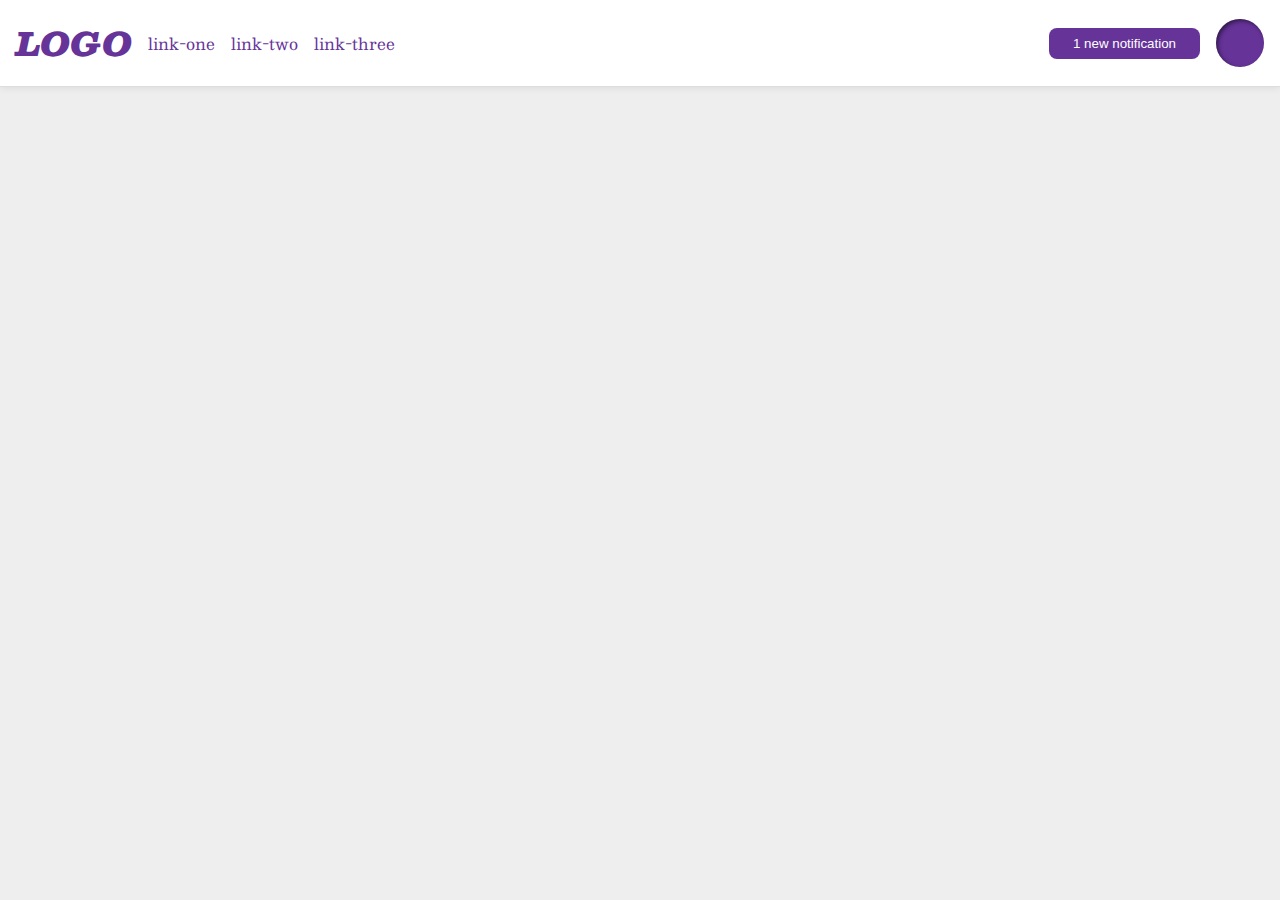
<file: flex/03-flex-header-2/index.html>
<!DOCTYPE html>
<html lang="en">
<head>
  <meta charset="UTF-8">
  <meta http-equiv="X-UA-Compatible" content="IE=edge">
  <meta name="viewport" content="width=device-width, initial-scale=1.0">
  <title>Flex Header 2</title>
  <link rel="stylesheet" href="style.css">
</head>
<body>
  <div class="header">
    <div class="left">
      <div class="logo">
        LOGO
      </div>
      <ul class="links">
        <li><a href="google.com">link-one</a></li>
        <li><a href="google.com">link-two</a></li>
        <li><a href="google.com">link-three</a></li>
      </ul>
    </div>
    <div class="right">
      <button class="notifications">
        1 new notification
      </button>
      <div class="profile-image"></div>
    </div>
  </div>
</body>
</html>
</file>
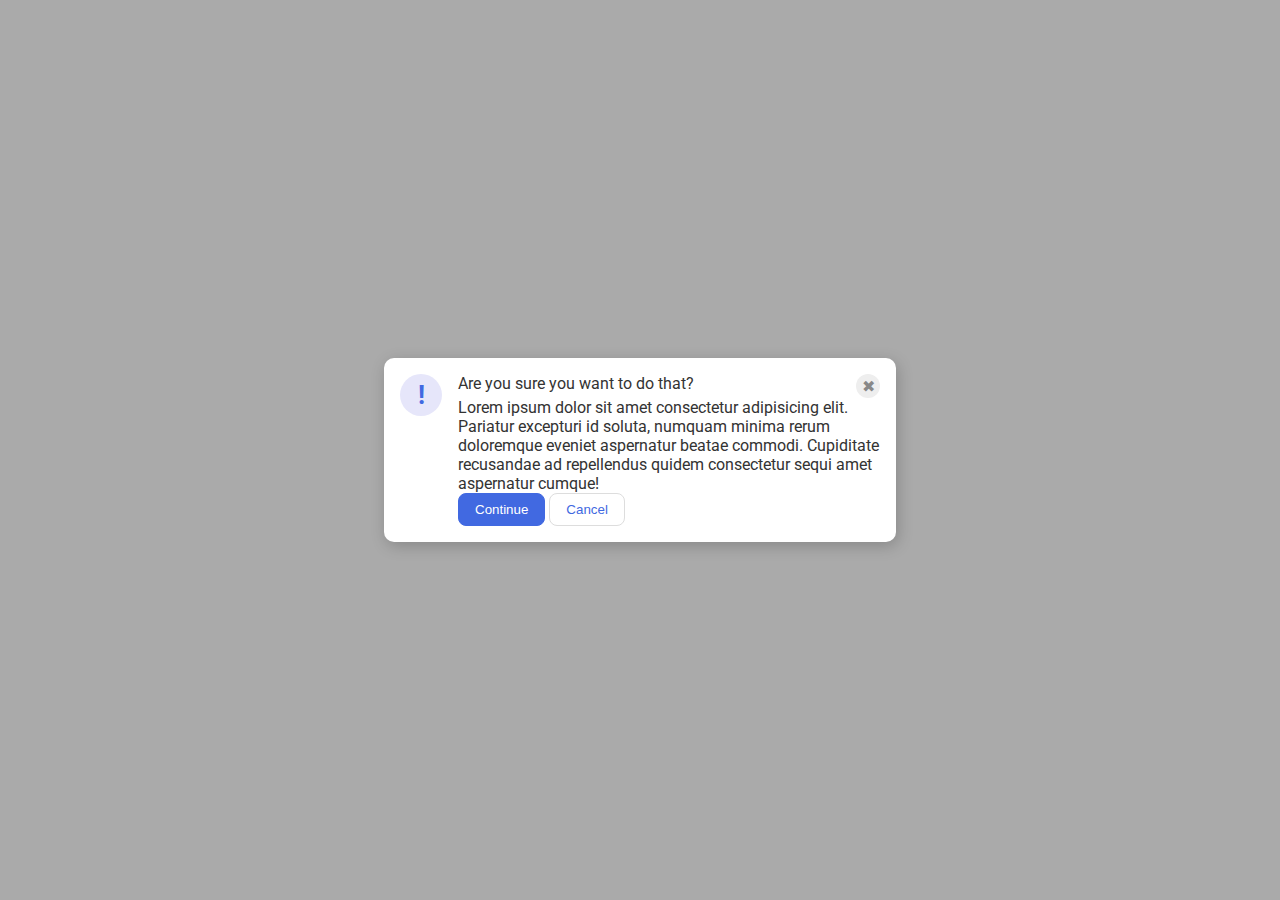
<file: flex/05-flex-modal/index.html>
<!DOCTYPE html>
<html lang="en">
<head>
  <meta charset="UTF-8">
  <meta http-equiv="X-UA-Compatible" content="IE=edge">
  <meta name="viewport" content="width=device-width, initial-scale=1.0">
  <link rel="stylesheet" href="style.css">
  <title>Modal</title>
</head>
<body>
  <div class="modal">
    <div class="icon">!</div>
    <div class="container">
      <div class="header">Are you sure you want to do that?
        <div class="close-button">✖</div>
      </div>
      <div class="text">Lorem ipsum dolor sit amet consectetur adipisicing elit. Pariatur excepturi id soluta, numquam minima rerum doloremque eveniet aspernatur beatae commodi. Cupiditate recusandae ad repellendus quidem consectetur sequi amet aspernatur cumque!</div>
      <button class="continue">Continue</button>
      <button class="cancel">Cancel</button>
    </div>
  </div>
</body>
</html>
</file>
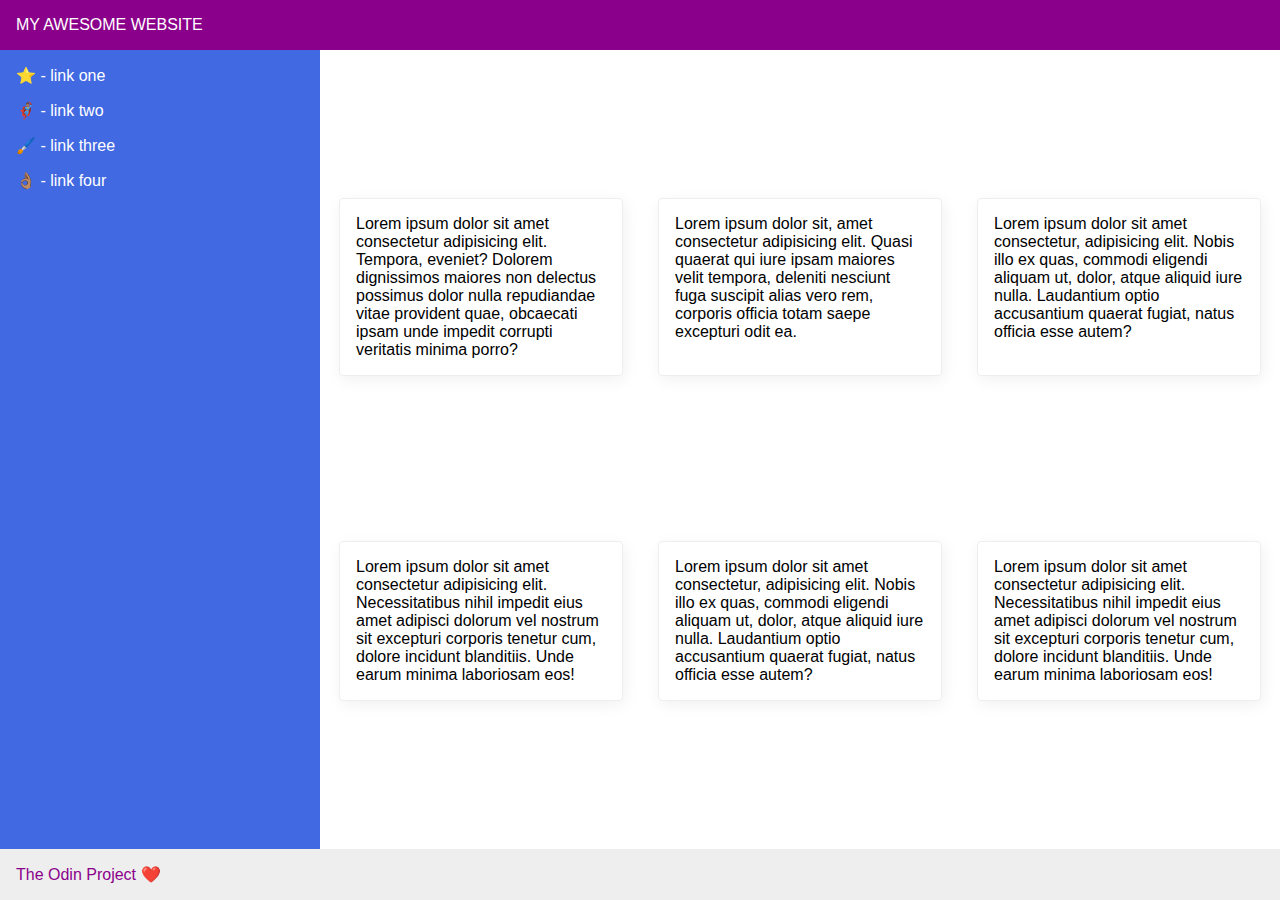
<file: flex/07-flex-layout-2/index.html>
<!DOCTYPE html>
<html lang="en">
<head>
  <meta charset="UTF-8">
  <meta http-equiv="X-UA-Compatible" content="IE=edge">
  <meta name="viewport" content="width=device-width, initial-scale=1.0">
  <title>The Holy Grail</title>
  <link rel="stylesheet" href="style.css">
</head>
<body>
  <div class="header">
    MY AWESOME WEBSITE
  </div>
  <div class="content">
    <div class="sidebar">
      <ul>
        <li><a href="google.com">⭐ - link one</a></li>
        <li><a href="google.com">🦸🏽‍♂️ - link two</a></li>
        <li><a href="google.com">🖌️ - link three</a></li>
        <li><a href="google.com">👌🏽 - link four</a></li>
      </ul>
    </div>
    <div class="articles">
      <div class="card">Lorem ipsum dolor sit amet consectetur adipisicing elit. Tempora, eveniet? Dolorem dignissimos maiores non delectus possimus dolor nulla repudiandae vitae provident quae, obcaecati ipsam unde impedit corrupti veritatis minima porro?</div>
      <div class="card">Lorem ipsum dolor sit, amet consectetur adipisicing elit. Quasi quaerat qui iure ipsam maiores velit tempora, deleniti nesciunt fuga suscipit alias vero rem, corporis officia totam saepe excepturi odit ea.</div>
      <div class="card">Lorem ipsum dolor sit amet consectetur, adipisicing elit. Nobis illo ex quas, commodi eligendi aliquam ut, dolor, atque aliquid iure nulla. Laudantium optio accusantium quaerat fugiat, natus officia esse autem?</div>
      <div class="card">Lorem ipsum dolor sit amet consectetur adipisicing elit. Necessitatibus nihil impedit eius amet adipisci dolorum vel nostrum sit excepturi corporis tenetur cum, dolore incidunt blanditiis. Unde earum minima laboriosam eos!</div>
      <div class="card">Lorem ipsum dolor sit amet consectetur, adipisicing elit. Nobis illo ex quas, commodi eligendi aliquam ut, dolor, atque aliquid iure nulla. Laudantium optio accusantium quaerat fugiat, natus officia esse autem?</div>
      <div class="card">Lorem ipsum dolor sit amet consectetur adipisicing elit. Necessitatibus nihil impedit eius amet adipisci dolorum vel nostrum sit excepturi corporis tenetur cum, dolore incidunt blanditiis. Unde earum minima laboriosam eos!</div>
    </div>
  </div>
  <div class="footer">
    The Odin Project ❤️
  </div>
</body>
</html>
</file>
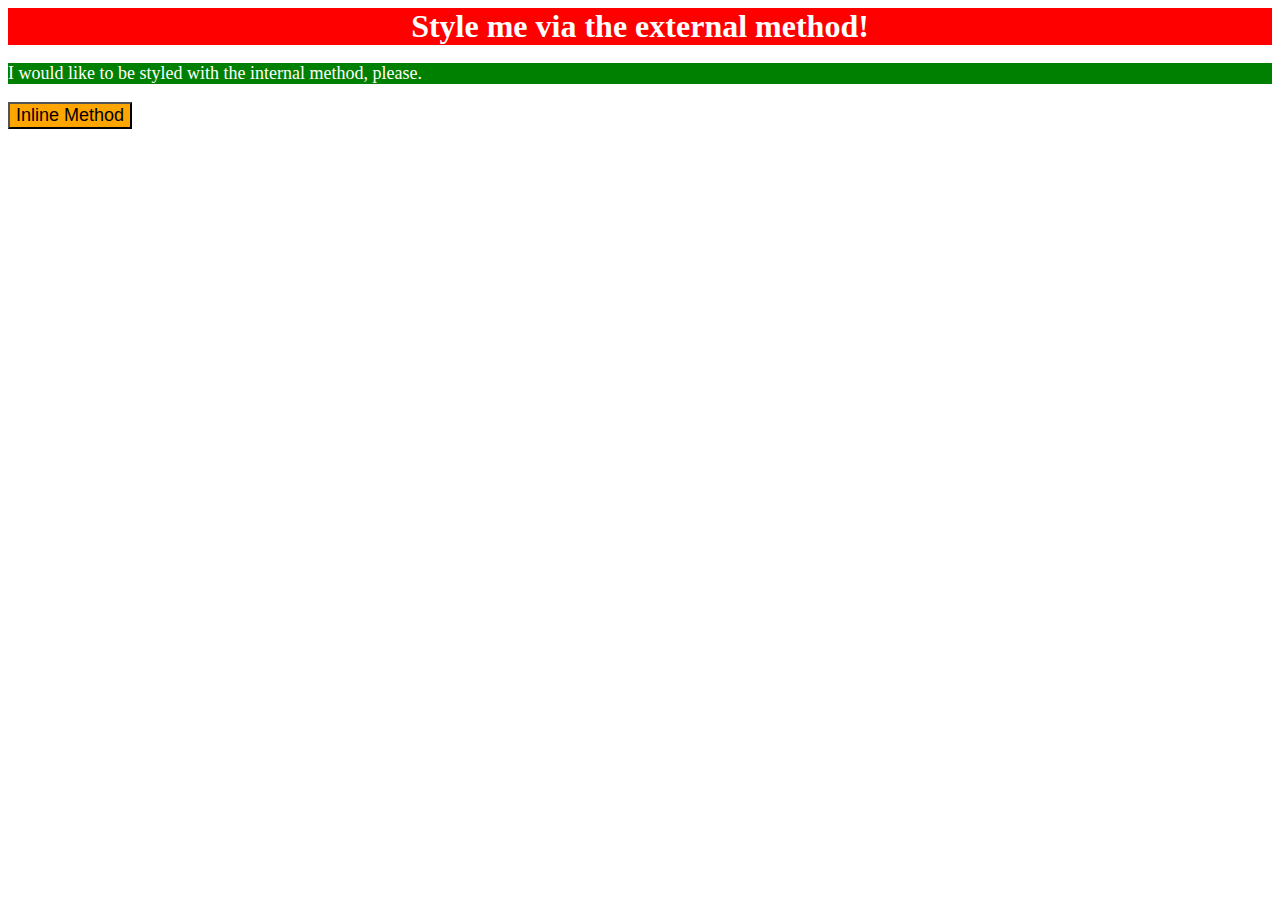
<file: foundations/01-css-methods/index.html>
<!DOCTYPE html>
<html lang="en">
<head>
  <meta charset="UTF-8">
  <meta http-equiv="X-UA-Compatible" content="IE=edge">
  <meta name="viewport" content="width=device-width, initial-scale=1.0">
  <link rel="stylesheet" href="styles.css">
  <title>Methods for Adding CSS</title>
  <style>
    p {
      background-color: green;
      color: white;
      font-size: 18px;
    }
  </style>
</head>
<body>
  <div>Style me via the external method!</div>
  <p>I would like to be styled with the internal method, please.</p>
  <button style="background-color: orange; font-size: 18px">Inline Method</button>
</body>

</html>
</file>
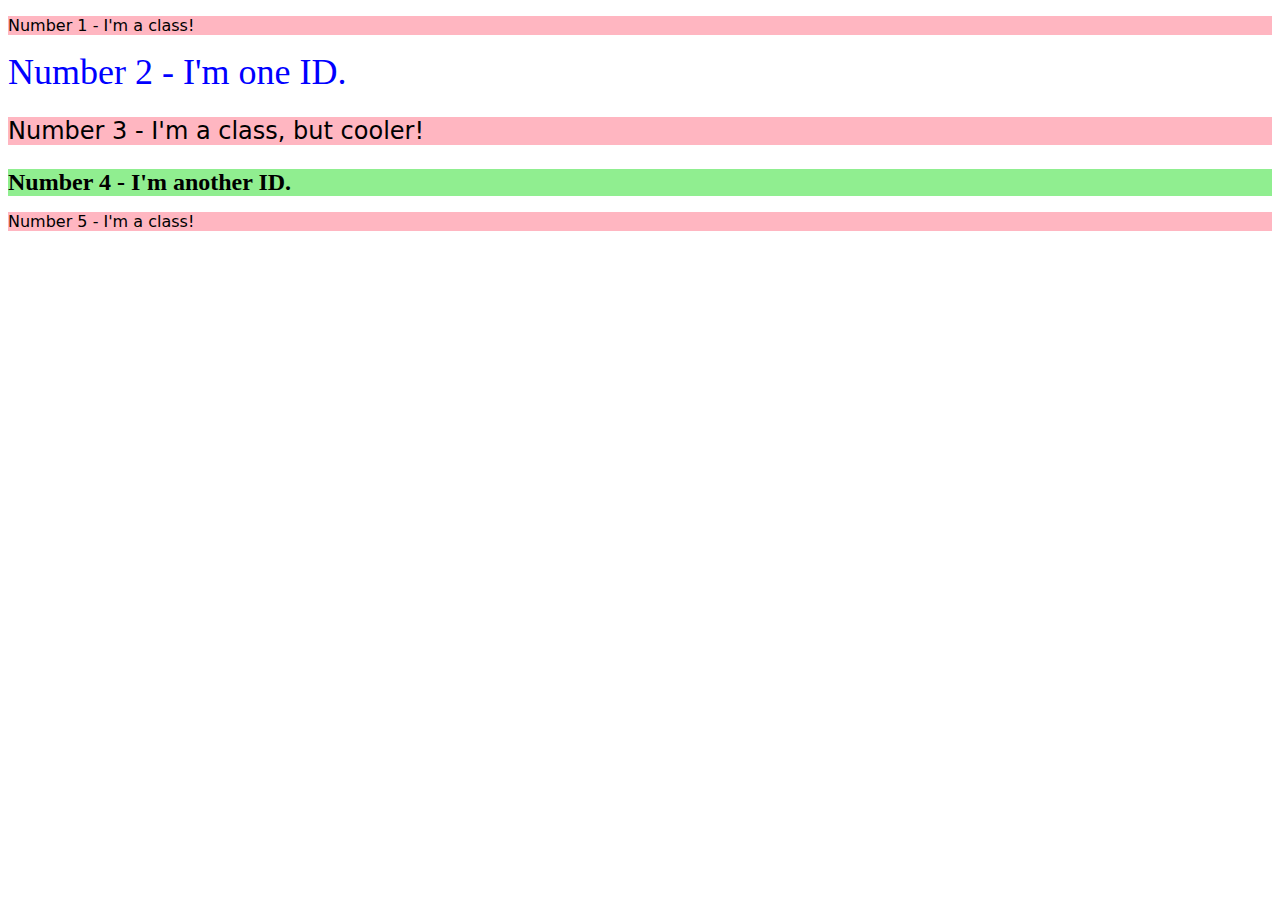
<file: foundations/02-class-id-selectors/index.html>
<!DOCTYPE html>
<html lang="en">
<head>
  <meta charset="UTF-8">
  <meta http-equiv="X-UA-Compatible" content="IE=edge">
  <meta name="viewport" content="width=device-width, initial-scale=1.0">
  <title>Class and ID Selectors</title>
  <link rel="stylesheet" href="style.css">
</head>
<body>
  <p class="number1">Number 1 - I'm a class!</p>
  <div id="number2">Number 2 - I'm one ID.</div>
  <p class="number3">Number 3 - I'm a class, but cooler!</p>
  <div id="number4">Number 4 - I'm another ID.</div>
  <p class="number5">Number 5 - I'm a class!</p>

<!--* **All odd numbered elements**: a light red/pink background, and a list of fonts containing `Verdana` and `DejaVu Sans` with `sans-serif` as a fallback
* **The second element**: blue text and a font size of 36px
* **The third element**: in addition to the styles for all odd numbered elements, add a font size of 24px
* **The fourth element**: a light green background, a font size of 24px, and bold-->
</body>
</html>
</file>
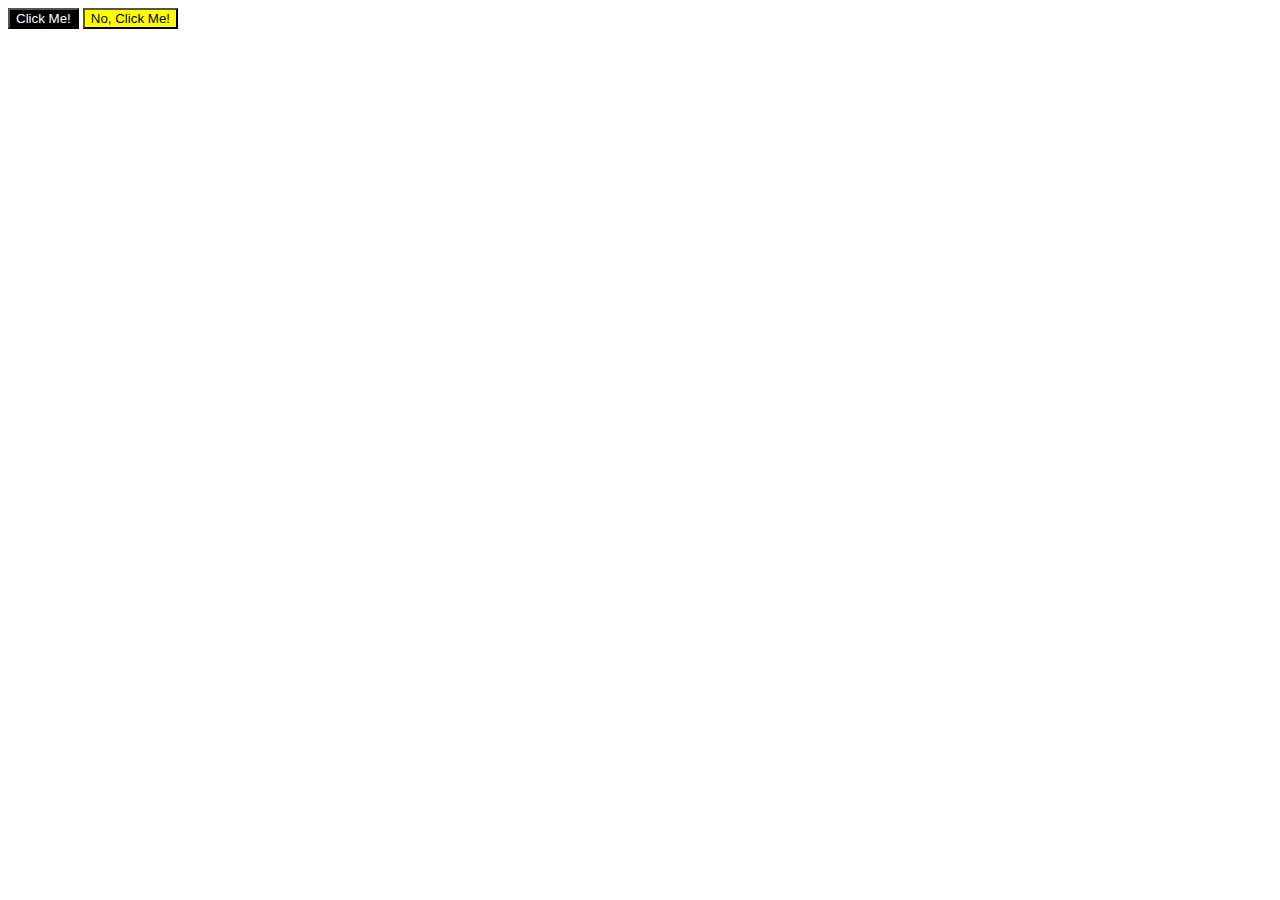
<file: foundations/03-grouping-selectors/index.html>
<!DOCTYPE html>
<html lang="en">
<head>
  <meta charset="UTF-8">
  <meta http-equiv="X-UA-Compatible" content="IE=edge">
  <meta name="viewport" content="width=device-width, initial-scale=1.0">
  <title>Grouping Selectors</title>
  <link rel="stylesheet" href="style.css">
</head>
<body>
  <button class="first">Click Me!</button>
  <button class="second">No, Click Me!</button>
</body>
</html>

<!--* **The first element**: a black background and white text
* **The second element**: a yellow background
* **Both elements**: a font size of 28px and a list of fonts containing `Helvetica` and `Times New Roman`, with `sans-serif` as a fallback -->
</file>
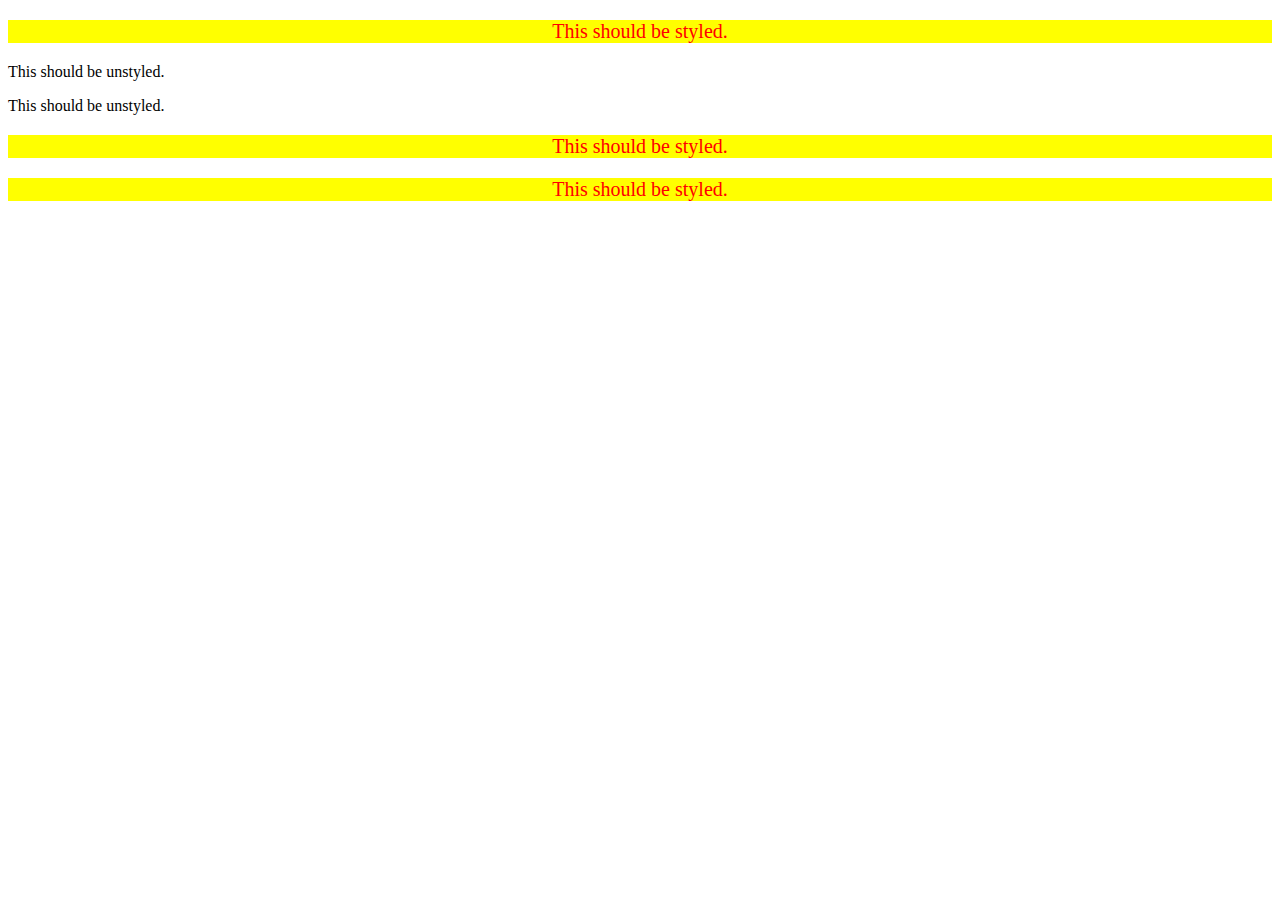
<file: foundations/05-descendant-combinator/index.html>
<!DOCTYPE html>
<html lang="en">
<head>
  <meta charset="UTF-8">
  <meta http-equiv="X-UA-Compatible" content="IE=edge">
  <meta name="viewport" content="width=device-width, initial-scale=1.0">
  <title>Descendant Combinator</title>
  <link rel="stylesheet" href="style.css">
</head>
<body>
  <div class="container">
    <p class="text">This should be styled.</p>
  </div>
  <p class="text">This should be unstyled.</p>
  <p class="text">This should be unstyled.</p>
  <div class="container">
    <p class="text">This should be styled.</p>
    <p class="text">This should be styled.</p>
  </div>
</body>
</html>

<!--* Only the `p` elements that are descendants of the `div` element should have a yellow background, red text, a font size of 20px, and center aligned.-->
</file>
<file: flex/03-flex-header-2/style.css>
/* this is some magical font-importing.  
you'll learn about it later. */
@import url('https://fonts.googleapis.com/css2?family=Besley:ital,wght@0,400;1,900&display=swap');

body {
  margin: 0;
  background: #eee;
  font-family: Besley, serif;
}

.header {
  background: white;
  border-bottom: 1px solid #ddd;
  box-shadow: 0 0 8px rgba(0,0,0,.1);
  display: flex;
  justify-content: space-between;
  padding: 16px;
}

.left,
.right {
  display: flex;
  align-items: center;
  gap: 16px;
}

.profile-image {
  background: rebeccapurple;
  box-shadow: inset 2px 2px 4px rgba(0,0,0,.5);
  border-radius: 50%;
  width: 48px;
  height:  48px;
}

.logo {
  color: rebeccapurple;
  font-size: 32px;
  font-weight: 900;
  font-style: italic;
}

button {
  border: none;
  border-radius: 8px;
  background: rebeccapurple;
  color: white;
  padding: 8px 24px;
}

a {
  /* this removes the line under our links */
  text-decoration: none;
  color: rebeccapurple;
}

ul {
  list-style-type: none;
  display: flex;
  margin: 0;
  padding: 0;
  gap: 16px;
}

/* .header {
  display: flex;
  justify-content: space-between;
  padding: 8px;
}

ul {
  display: flex;
  margin: 0;
  padding: 0;
  gap: 16px;
}

.left, .right {
  display: flex;
  align-items: center;
  gap: 16px;
}
*/
</file>
<file: flex/05-flex-modal/style.css>
@import url('https://fonts.googleapis.com/css2?family=Roboto:wght@400;700&display=swap');

html, body {
  height: 100%;
}

body {
  font-family: Roboto, sans-serif;
  margin: 0;
  background: #aaa;
  color: #333;
  /* I'll give you this one for free */
  display: flex;
  align-items: center;
  justify-content: center;
}

.modal {
  background: white;
  width: 480px;
  border-radius: 10px;
  box-shadow: 2px 4px 16px rgba(0,0,0,.2);
  display: flex;
  gap: 16px;
  padding: 16px;
}

.header {
  display: flex;
  justify-content: space-between;
}

.icon {
  color: royalblue;
  font-size: 26px;
  font-weight: 700;
  background: lavender;
  width: 42px;
  height: 42px;
  border-radius: 50%;
  display: flex;
  align-items: center;
  justify-content: center;
  flex-shrink: 0;
}

.close-button {
  background: #eee;
  border-radius: 50%;
  color: #888;
  font-weight: 400;
  font-size: 16px;
  height: 24px;
  width: 24px;
  display: flex;
  align-items: center;
  justify-content: center;
}

button {
  padding: 8px 16px;
  border-radius: 8px;
}

button.continue {
  background: royalblue;
  border: 1px solid royalblue;
  color: white;
}

button.cancel {
  background: white;
  border: 1px solid #ddd;
  color: royalblue;
}
</file>
<file: flex/07-flex-layout-2/style.css>
body {
  font-family: -apple-system, BlinkMacSystemFont, 'Segoe UI', Roboto, Oxygen, Ubuntu, Cantarell, 'Open Sans', 'Helvetica Neue', sans-serif;
  margin: 0;
  min-height: 100vh;
  display: flex;
  flex-direction: column;
}

.header {
  height: 72px;
  background: darkmagenta;
  color: white;
  flex: 0;
  padding: 16px;
}

.footer {
  height: 72px;
  background: #eee;
  color: darkmagenta;
  flex: 0;
  padding: 16px;
}

.sidebar {
  width: 300px;
  background: royalblue;
  flex: 1 0 0;
}

ul {
  list-style-type: none;
  display: flex;
  flex-direction: column;
  gap: 16px;
  padding-left: 16px;
}

a {
  text-decoration: none;
  color: white;
}

.content {
  display: flex;
  flex: 1;
}

.articles {
  display: flex;
  justify-content: space-evenly;
  align-content: space-evenly;
  gap: 16px;
  flex-wrap: wrap;
  flex: 3;
}
.card {
  border: 1px solid #eee;
  box-shadow: 2px 4px 16px rgba(0,0,0,.06);
  border-radius: 4px;
  padding: 16px;
  flex: 0 0 250px;
}
</file>
<file: foundations/01-css-methods/styles.css>
div {
    background-color: red;
    color: white;
    font-size: 32px;
    text-align: center;
    font-weight: bold;
}
</file>
<file: foundations/02-class-id-selectors/style.css>
p {
    background-color: lightpink;
    font-family: Verdana,  DejaVu Sans, sans-serif;
}

.number3 {
    font-size: 24px;
}

#number2 {
    color: blue;
    font-size: 36px;
}

#number4 {
    background-color: lightgreen;
    font-size: 24px;
    font-weight: bold;
}
</file>
<file: foundations/03-grouping-selectors/style.css>
.inverted,
.fancy {
    font-size: 28px;
    font-family: Helvetica, Times New Roman, sans-serif;
}

.first {
    background-color: black;
    color: white;
}

.second {
    background-color: yellow;
}
</file>
<file: foundations/05-descendant-combinator/style.css>
.container .text
    {
        background-color: yellow;
        color: red;
        font-size: 20px;
        text-align: center;
    }
</file>
